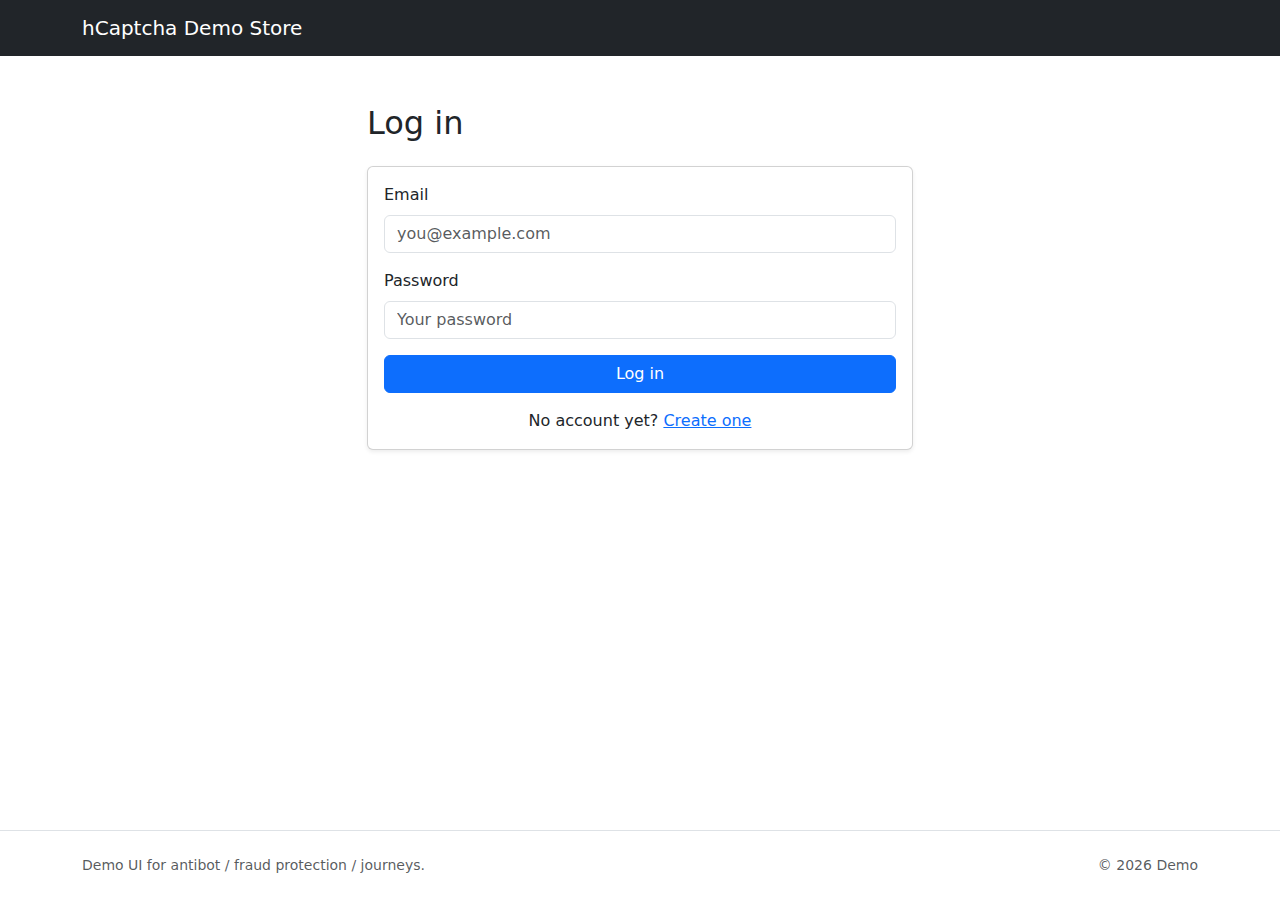
<file: frontend/login.html>
<!doctype html>
<html lang="en">

<head>
  <meta charset="utf-8">
  <meta name="viewport" content="width=device-width, initial-scale=1">
  <title>Log in - hCaptcha Demo Store</title>
  <link href="https://cdn.jsdelivr.net/npm/bootstrap@5.3.3/dist/css/bootstrap.min.css" rel="stylesheet">
  <script src="https://cdn.jsdelivr.net/npm/bootstrap@5.3.3/dist/js/bootstrap.bundle.min.js"></script>
  <script src="https://js.hcaptcha.com/1/api.js" async defer></script>
  <script type="module" src="assets/js/login.js"></script>
  <script type="module" src="assets/js/hcaptcha-result-modal.js"></script>
  <link rel="stylesheet" href="assets/css/styles.css">

</head>

<body>
  <div class="page-wrap">
    <nav class="navbar navbar-expand-lg navbar-dark bg-dark">
      <div class="container">
        <a class="navbar-brand" href="index.html">hCaptcha Demo Store</a>
        <button class="navbar-toggler" type="button" data-bs-toggle="collapse" data-bs-target="#navMain"
          aria-controls="navMain" aria-expanded="false" aria-label="Toggle navigation">
          <span class="navbar-toggler-icon"></span>
        </button>
        <div class="collapse navbar-collapse" id="navMain">
          <div class="d-flex align-items-center me-3 d-none" id="navCartLink">
            <a class="btn btn-outline-light btn-sm position-relative" href="app.html#cart">
              Cart
              <span class="position-absolute top-0 start-100 translate-middle badge rounded-pill bg-primary"
                id="navCartCount">0</span>
            </a>
          </div>

          <div class="d-flex align-items-center" id="navAuthArea"></div>
        </div>
      </div>
    </nav>


    <main class="py-5">
      <div class="container">
        <div class="row justify-content-center">
          <div class="col-md-7 col-lg-6">
            <h2 class="mb-4">Log in</h2>

            <div class="alert alert-danger d-none" id="errBox"></div>

            <form id="formLogin" class="card shadow-sm">
              <div class="card-body">
                <div class="mb-3">
                  <label class="form-label" for="email">Email</label>
                  <input class="form-control" id="email" name="email" type="email" autocomplete="email" required
                    placeholder="you@example.com">
                </div>

                <div class="mb-3">
                  <label class="form-label" for="password">Password</label>
                  <input class="form-control" id="password" name="password" type="password"
                    autocomplete="current-password" required placeholder="Your password">
                </div>



                <button class="btn btn-primary w-100 h-captcha" data-sitekey="YOUR_HCAPTCHA_SITEKEY"
                  data-callback="onLoginSubmit" data-size="invisible" type="button" id="btnLogin">Log in</button>

                <div class="text-center mt-3">
                  No account yet? <a href="signup.html">Create one</a>
                </div>
              </div>
            </form>
          </div>
        </div>
      </div>
    </main>

    <footer class="border-top py-4">
      <div class="container small text-muted d-flex justify-content-between align-items-center">
        <span>Demo UI for antibot / fraud protection / journeys.</span>
        <span>© 2026 Demo</span>
      </div>
    </footer>

  </div>

<script type="module">
    import { redirectIfLoggedIn } from "./assets/js/page-common.js";
    redirectIfLoggedIn("app.html");
  </script>

 
</body>

</html>
</file>
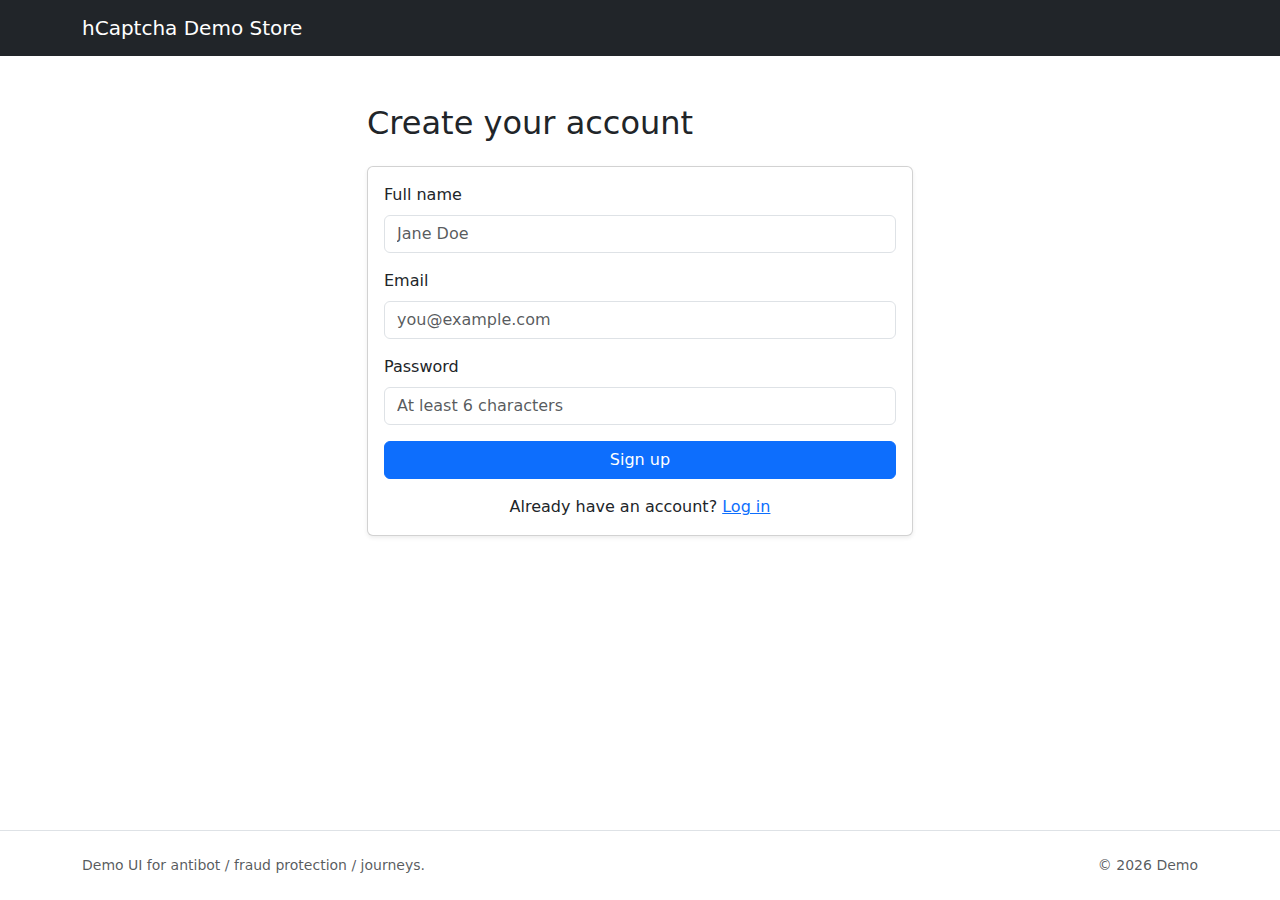
<file: frontend/signup.html>
<!doctype html>
<html lang="en">

<head>
  <meta charset="utf-8">
  <meta name="viewport" content="width=device-width, initial-scale=1">
  <title>Sign up - hCaptcha Demo Store</title>
  <link href="https://cdn.jsdelivr.net/npm/bootstrap@5.3.3/dist/css/bootstrap.min.css" rel="stylesheet">
  <script src="https://cdn.jsdelivr.net/npm/bootstrap@5.3.3/dist/js/bootstrap.bundle.min.js"></script>
  <script src="https://js.hcaptcha.com/1/api.js" async defer></script>
  <script type="module" src="assets/js/signup.js"></script>
  <script type="module" src="assets/js/hcaptcha-result-modal.js"></script>
  <link rel="stylesheet" href="assets/css/styles.css">

</head>

<body>
  <div class="page-wrap">
    <nav class="navbar navbar-expand-lg navbar-dark bg-dark">
      <div class="container">
        <a class="navbar-brand" href="index.html">hCaptcha Demo Store</a>
        <button class="navbar-toggler" type="button" data-bs-toggle="collapse" data-bs-target="#navMain"
          aria-controls="navMain" aria-expanded="false" aria-label="Toggle navigation">
          <span class="navbar-toggler-icon"></span>
        </button>
        <div class="collapse navbar-collapse" id="navMain">
          <div class="d-flex align-items-center me-3 d-none" id="navCartLink">
            <a class="btn btn-outline-light btn-sm position-relative" href="app.html#cart">
              Cart
              <span class="position-absolute top-0 start-100 translate-middle badge rounded-pill bg-primary"
                id="navCartCount">0</span>
            </a>
          </div>

          <div class="d-flex align-items-center" id="navAuthArea"></div>
        </div>
      </div>
    </nav>


    <main class="py-5">
      <div class="container">
        <div class="row justify-content-center">
          <div class="col-md-7 col-lg-6">
            <h2 class="mb-4">Create your account</h2>

            <div class="alert alert-danger d-none" id="errBox"></div>
            <div class="alert alert-success d-none" id="okBox"></div>

            <form id="formSignup" class="card shadow-sm">
              <div class="card-body">
                <div class="mb-3">
                  <label class="form-label" for="fullName">Full name</label>
                  <input class="form-control" id="fullName" name="fullName" autocomplete="name" placeholder="Jane Doe">
                </div>

                <div class="mb-3">
                  <label class="form-label" for="email">Email</label>
                  <input class="form-control" id="email" name="email" type="email" autocomplete="email" required
                    placeholder="you@example.com">
                </div>

                <div class="mb-3">
                  <label class="form-label" for="password">Password</label>
                  <input class="form-control" id="password" name="password" type="password" autocomplete="new-password"
                    required minlength="6" placeholder="At least 6 characters">
                </div>

                <button class="btn btn-primary w-100 h-captcha" data-sitekey="YOUR_HCAPTCHA_SITEKEY"
                  data-callback="onSignupSubmit" data-size="invisible" type="button" id="btnSignup">Sign up</button>

                <div class="text-center mt-3">
                  Already have an account? <a href="login.html">Log in</a>
                </div>
              </div>
            </form>

          </div>
        </div>
      </div>
    </main>

    <footer class="border-top py-4">
      <div class="container small text-muted d-flex justify-content-between align-items-center">
        <span>Demo UI for antibot / fraud protection / journeys.</span>
        <span>© 2026 Demo</span>
      </div>
    </footer>

  </div>

  <script type="module">
    import { redirectIfLoggedIn } from "./assets/js/page-common.js";
    redirectIfLoggedIn("app.html");
  </script>


</body>

</html>
</file>
<file: frontend/assets/css/styles.css>
/* Minimal extra styling (Bootstrap-first). */
.page-wrap { min-height: 100vh; display: flex; flex-direction: column; }
main { flex: 1; }
.code-badge { font-family: ui-monospace, SFMono-Regular, Menlo, Monaco, Consolas, "Liberation Mono", "Courier New", monospace; }
</file>
